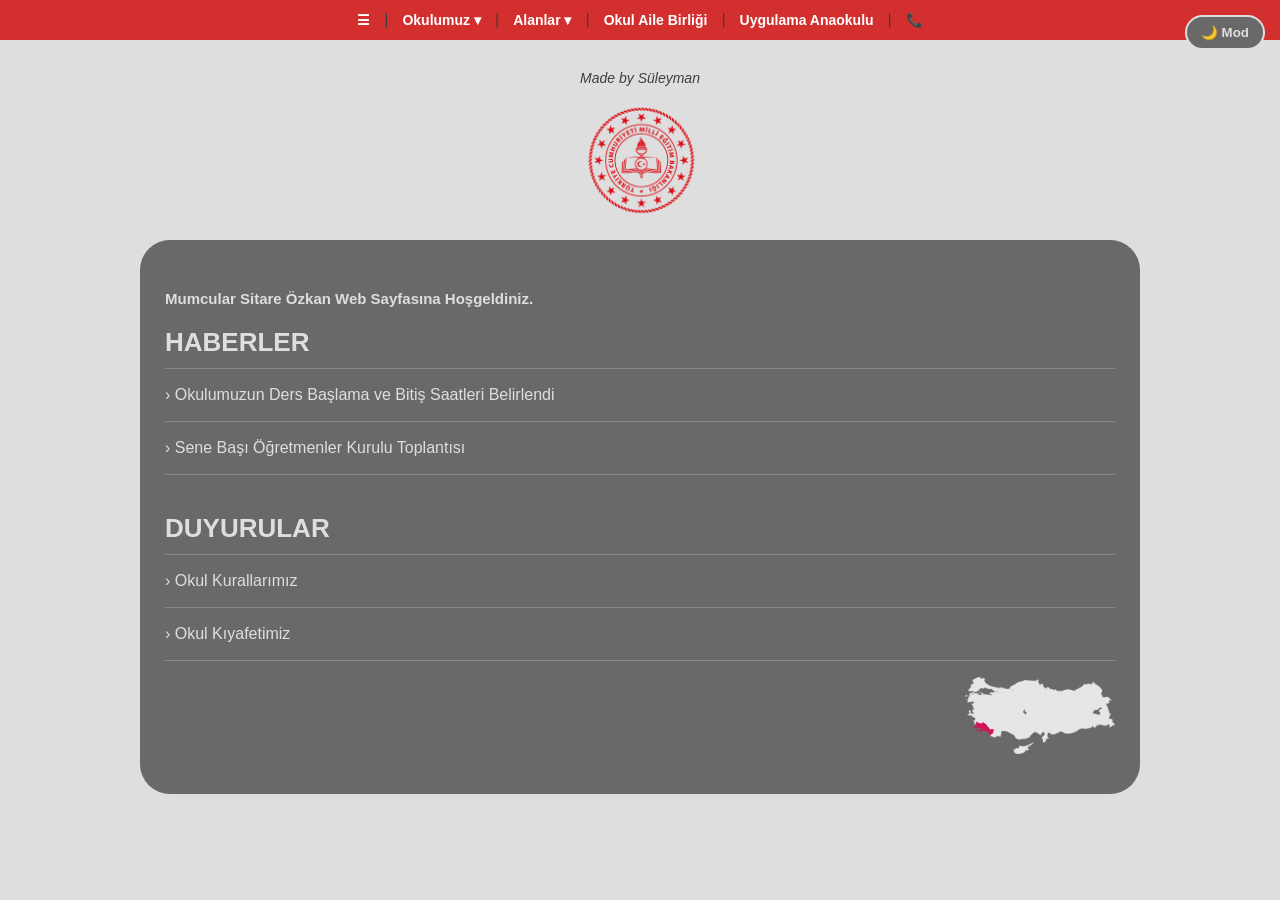
<file: index.html>
<!DOCTYPE html>
<html>
<head>
    <title>Mumcular Sitare Özkan Çok Programlı Anadolu Lisesi</title>
    <meta name="viewport" content="width=device-width, initial-scale=1.0">
    <meta charset="UTF-8">
    <link rel="stylesheet" href="renkler.css">
</head>
<body>

    <!-- ÜST NAVİGASYON MENÜSÜ -->
    <div class="nav-bar">
        <a href="index.html" class="nav-link ikon">☰</a>
        <span class="ayrac">|</span>

        <div class="dropdown">
            <button class="drop-btn">Okulumuz ▾</button>
            <div class="dropdown-menu">
                <a href="mudur.html">Müdür</a>
                <a href="kadromuz.html">Kadromuz</a>
                <a href="tarihce.html">Tarihçe</a>
                <a href="okulumuz-hakkinda.html">Okulumuz Hakkında</a>
            </div>
        </div>
        <span class="ayrac">|</span>

        <div class="dropdown">
            <button class="drop-btn">Alanlar ▾</button>
            <div class="dropdown-menu">
                <a href="elektrik.html">Elektrik</a>
                <a href="bilisim.html">Bilişim</a>
                <a href="cocuk-gelisim.html">Çocuk Gelişim</a>
            </div>
        </div>
        <span class="ayrac">|</span>

        <a href="okul-aile-birligi.html" class="nav-link">Okul Aile Birliği</a>
        <span class="ayrac">|</span>

        <a href="uygulama-anaokulu.html" class="nav-link">Uygulama Anaokulu</a>
        <span class="ayrac">|</span>

        <a href="iletisim.html" class="nav-link ikon">📞</a>
    </div>

    <button id="darkModeToggle" onclick="geceModunuAcKapat()">🌙 Mod</button>

    <p class="imza">Made by Süleyman</p>
    <img src="ataturk.png" alt="AtaturkResmi">
    
    <div class="kutu">
        <h5 class="hoşgeldiniz">Mumcular Sitare Özkan Web Sayfasına Hoşgeldiniz.</h5>
        
        <h1>HABERLER</h1>
        <hr>
        <a href="ders-saatleri.html" target="_blank">› Okulumuzun Ders Başlama ve Bitiş Saatleri Belirlendi</a>
        <hr>
        <a href="ogretmenler-kurulu.html" target="_blank">› Sene Başı Öğretmenler Kurulu Toplantısı</a>
        <hr>

        <br>

        <h1>DUYURULAR</h1>
        <hr>
        <a href="okul-kuralları.html" target="_blank">› Okul Kurallarımız</a>
        <hr>
        <a href="okul-kıyafeti.html" target="_blank">› Okul Kıyafetimiz</a>
        <hr>
        <img class="harita" src="48.png">
    </div>

    <div class="bilgi-paneli">
        <p>derslik: 34</p>
        <p>öğretmen: 65</p>
        <p>öğrenci: 664</p>
    </div>

    <script src="script.js"></script>
</body>
</html>
</file>
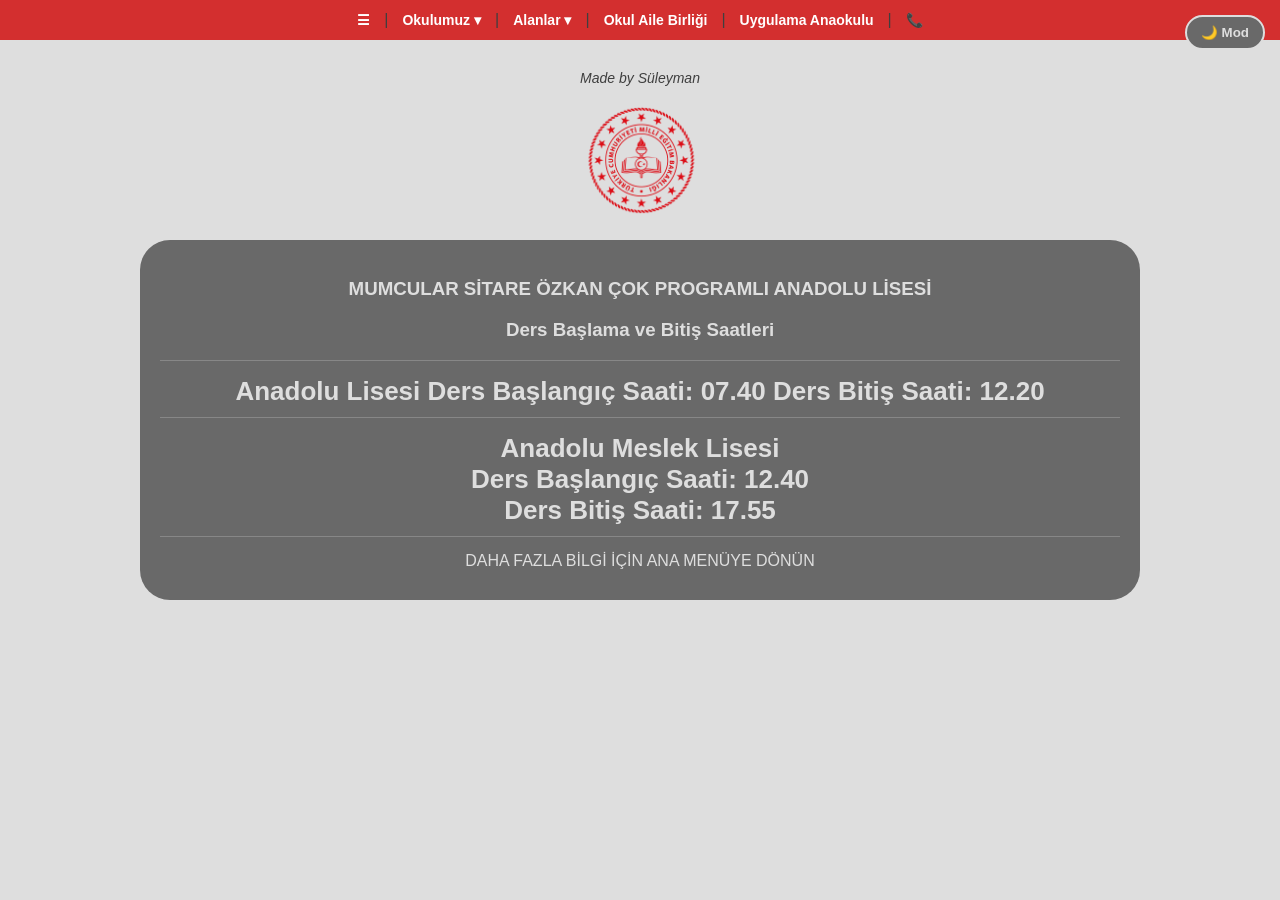
<file: ders-saatleri.html>
<!DOCTYPE html>
<html>
<head>
    <title>DERS SAATLERİ</title>
    <meta name="viewport" content="width=device-width, initial-scale=1.0">
    <meta charset="UTF-8">
    <link rel="stylesheet" href="renkler.css">
    <style>
        body {
            text-align: center;
            margin: 0;
        }

        .kutu {
            width: 90%;
            max-width: 1000px;
            margin: 20px auto;
            background-color: var(--box-bg);
            padding: 20px;
            border-radius: 30px;
            box-sizing: border-box;
            transition: background-color 0.3s ease;
        }

        h3, h1 {
            color: var(--heading-color);
            -webkit-text-fill-color: var(--heading-color);
        }

        .kutu a {
            color: var(--link-color);
            -webkit-text-fill-color: var(--link-color);
            text-decoration: none;
            display: inline-block;
            font-size: 16px;
            padding: 10px 0;
            margin-left: 0px;
        }

        .imza {
            text-align: center;
            font-size: 14px;
            color: #ccc;          
            margin-top: 30px;    
            font-style: italic;   
        }
                 
        img {
            width: 150px !important;    
            max-width: 100% !important;
            height: auto !important;
            display: block !important;
            margin: 15px auto !important;
            border-radius: 20px;
        }
        
        #darkModeToggle {
            position: fixed;
            top: 15px;
            right: 15px;
            background-color: var(--box-bg);
            color: var(--heading-color);
            -webkit-text-fill-color: var(--heading-color);
            border: 2px solid var(--heading-color);
            padding: 8px 14px;
            border-radius: 20px;
            cursor: pointer;
            font-weight: bold;
            z-index: 9999;
        }
    </style>
</head>
<body>

    <!-- ÜST NAVİGASYON MENÜSÜ -->
    <div class="nav-bar">
        <a href="index.html" class="nav-link ikon">☰</a>
        <span class="ayrac">|</span>

        <div class="dropdown">
            <button class="drop-btn">Okulumuz ▾</button>
            <div class="dropdown-menu">
                <a href="mudur.html">Müdür</a>
                <a href="kadromuz.html">Kadromuz</a>
                <a href="tarihce.html">Tarihçe</a>
                <a href="okulumuz-hakkinda.html">Okulumuz Hakkında</a>
            </div>
        </div>
        <span class="ayrac">|</span>

        <div class="dropdown">
            <button class="drop-btn">Alanlar ▾</button>
            <div class="dropdown-menu">
                <a href="elektrik.html">Elektrik</a>
                <a href="bilisim.html">Bilişim</a>
                <a href="cocuk-gelisim.html">Çocuk Gelişim</a>
            </div>
        </div>
        <span class="ayrac">|</span>

        <a href="okul-aile-birligi.html" class="nav-link">Okul Aile Birliği</a>
        <span class="ayrac">|</span>

        <a href="uygulama-anaokulu.html" class="nav-link">Uygulama Anaokulu</a>
        <span class="ayrac">|</span>

        <a href="iletisim.html" class="nav-link ikon">📞</a>
    </div>

    <button id="darkModeToggle" onclick="geceModunuAcKapat()">🌙 Mod</button>

    <p class="imza">Made by Süleyman</p>
    <img src="ataturk.png" alt="AtaturkResmi">
    <div class="kutu">
        <h3>MUMCULAR SİTARE ÖZKAN ÇOK PROGRAMLI ANADOLU LİSESİ</h3>
        <h3>Ders Başlama ve Bitiş Saatleri</h3>
        <hr>
        <h1>Anadolu Lisesi Ders Başlangıç Saati: 07.40 Ders Bitiş Saati: 12.20</h1>
        <hr>
        <h1>Anadolu Meslek Lisesi<br>Ders Başlangıç Saati: 12.40<br>Ders Bitiş Saati: 17.55</h1>
        <hr>
        <a href="index.html">DAHA FAZLA BİLGİ İÇİN ANA MENÜYE DÖNÜN</a>
    </div>

    <script>
        function geceModunuAcKapat() {
            document.body.classList.toggle('dark-mode');
            const btn = document.getElementById('darkModeToggle');
            
            if (document.body.classList.contains('dark-mode')) {
                btn.innerHTML = "☀️ Mod";
                localStorage.setItem('theme', 'dark');
            } else {
                btn.innerHTML = "🌙 Mod";
                localStorage.setItem('theme', 'light');
            }
        }

        window.onload = function() {
            if (localStorage.getItem('theme') === 'dark') {
                document.body.classList.add('dark-mode');
                const btn = document.getElementById('darkModeToggle');
                if (btn) btn.innerHTML = "☀️ Mod";
            }
        }
    </script>
</body>
</html>
</file>
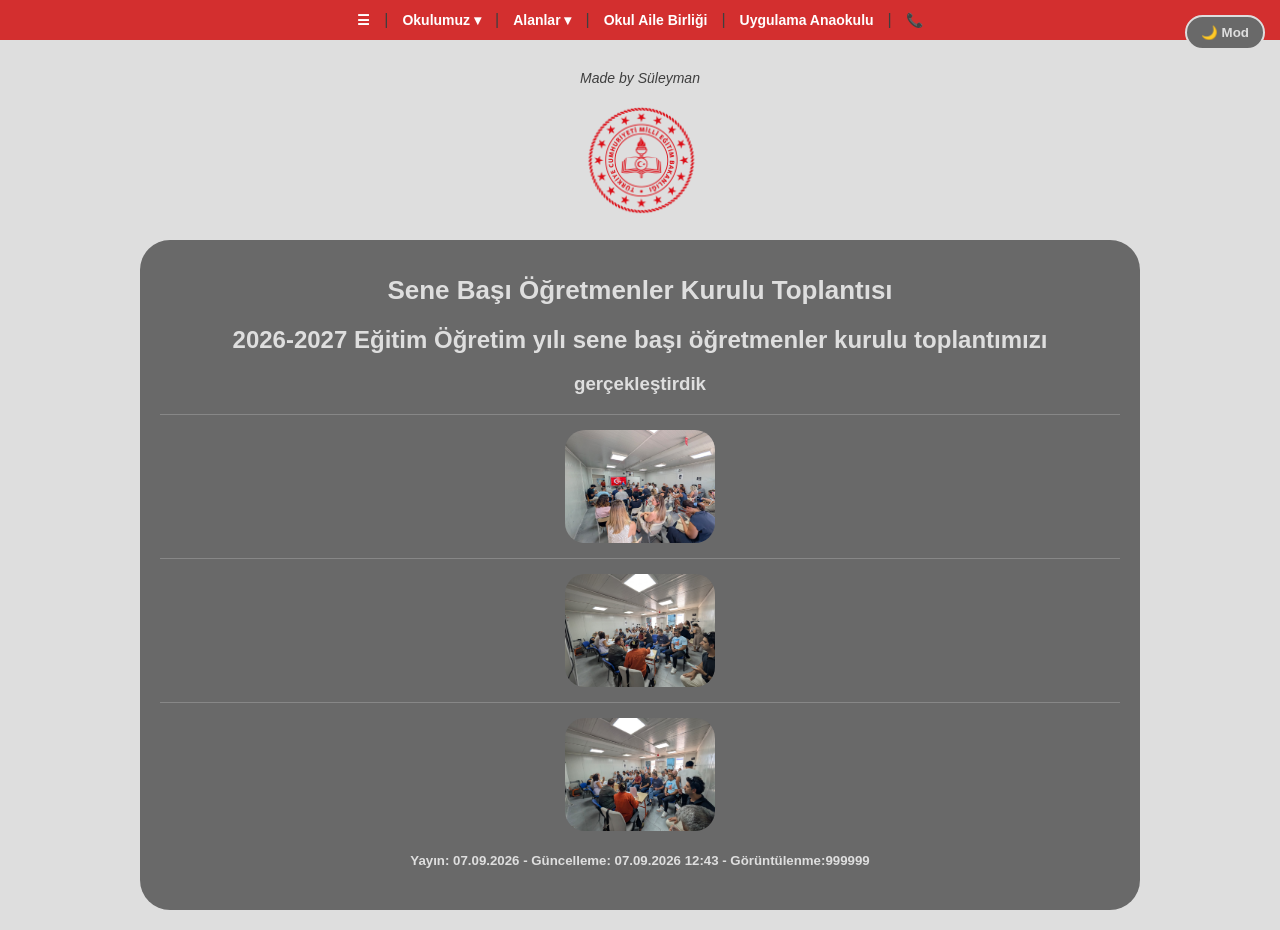
<file: ogretmenler-kurulu.html>
<!DOCTYPE html>
<html>
<head>
    <title>Sene Başı Öğretmenler Kurulu Toplantısı</title>
    <meta name="viewport" content="width=device-width, initial-scale=1.0">
    <meta charset="UTF-8">
    <link rel="stylesheet" href="renkler.css">
    <style>
        body {
            margin: 0;
        }

        .kutu {
            width: 90%;
            max-width: 1000px;
            margin: 20px auto;
            background-color: var(--box-bg);
            padding: 20px;
            border-radius: 30px;
            box-sizing: border-box;
            transition: background-color 0.3s ease;
        }

        h1, h2, h3, h5 {
            text-align: center;
            margin-left: 0;
            color: var(--heading-color);
            -webkit-text-fill-color: var(--heading-color);
        }

        .kutu a {
            color: var(--link-color);
            -webkit-text-fill-color: var(--link-color);
            text-decoration: none;
        }

        .imza {
            text-align: center;
            font-size: 14px;
            color: #ccc;          
            margin-top: 30px;    
            font-style: italic;   
        }

        .AtaturkResmi {
            width: 150px !important;    
            max-width: 100% !important;
            height: auto !important;
            display: block !important;
            margin: 15px auto !important; 
            border-radius: 20px;
        }

        .kutu img {
            max-width: 100%;
            height: auto;
            display: block;
            margin: 0 auto;
            border-radius: 20px;
        }

        #darkModeToggle {
            position: fixed;
            top: 15px;
            right: 15px;
            background-color: var(--box-bg);
            color: var(--heading-color);
            -webkit-text-fill-color: var(--heading-color);
            border: 2px solid var(--heading-color);
            padding: 8px 14px;
            border-radius: 20px;
            cursor: pointer;
            font-weight: bold;
            z-index: 9999;
        }
    </style>
</head>
<body>

    <!-- ÜST NAVİGASYON MENÜSÜ -->
    <div class="nav-bar">
        <a href="index.html" class="nav-link ikon">☰</a>
        <span class="ayrac">|</span>

        <div class="dropdown">
            <button class="drop-btn">Okulumuz ▾</button>
            <div class="dropdown-menu">
                <a href="mudur.html">Müdür</a>
                <a href="kadromuz.html">Kadromuz</a>
                <a href="tarihce.html">Tarihçe</a>
                <a href="okulumuz-hakkinda.html">Okulumuz Hakkında</a>
            </div>
        </div>
        <span class="ayrac">|</span>

        <div class="dropdown">
            <button class="drop-btn">Alanlar ▾</button>
            <div class="dropdown-menu">
                <a href="elektrik.html">Elektrik</a>
                <a href="bilisim.html">Bilişim</a>
                <a href="cocuk-gelisim.html">Çocuk Gelişim</a>
            </div>
        </div>
        <span class="ayrac">|</span>

        <a href="okul-aile-birligi.html" class="nav-link">Okul Aile Birliği</a>
        <span class="ayrac">|</span>

        <a href="uygulama-anaokulu.html" class="nav-link">Uygulama Anaokulu</a>
        <span class="ayrac">|</span>

        <a href="iletisim.html" class="nav-link ikon">📞</a>
    </div>

    <button id="darkModeToggle" onclick="geceModunuAcKapat()">🌙 Mod</button>

    <p class="imza">Made by Süleyman</p>
    <img src="ataturk.png" alt="atatürk" class="AtaturkResmi">
    
    <div class="kutu">
        <h1>Sene Başı Öğretmenler Kurulu Toplantısı</h1>
        <h2>2026-2027 Eğitim Öğretim yılı sene başı öğretmenler kurulu toplantımızı</h2>
        <h3>gerçekleştirdik</h3>
        <hr>
        <img src="okul kurulu.jpg" alt="okul kurulu" width="500">
        <hr>
        <img src="okul-kurulu 2.jpg" alt="›Okulumuzun kurulu" width="500">
        <hr>
        <img src="okul kurulu 3.jpg" alt="okul kurulu" width="500">
        <h5>Yayın: 07.09.2026 - Güncelleme: 07.09.2026 12:43 - Görüntülenme:999999</h5>
    </div>

    <script>
        function geceModunuAcKapat() {
            document.body.classList.toggle('dark-mode');
            const btn = document.getElementById('darkModeToggle');
            
            if (document.body.classList.contains('dark-mode')) {
                btn.innerHTML = "☀️ Mod";
                localStorage.setItem('theme', 'dark');
            } else {
                btn.innerHTML = "🌙 Mod";
                localStorage.setItem('theme', 'light');
            }
        }

        window.onload = function() {
            if (localStorage.getItem('theme') === 'dark') {
                document.body.classList.add('dark-mode');
                const btn = document.getElementById('darkModeToggle');
                if (btn) btn.innerHTML = "☀️ Mod";
            }
        }
    </script>
</body>
</html>
</file>
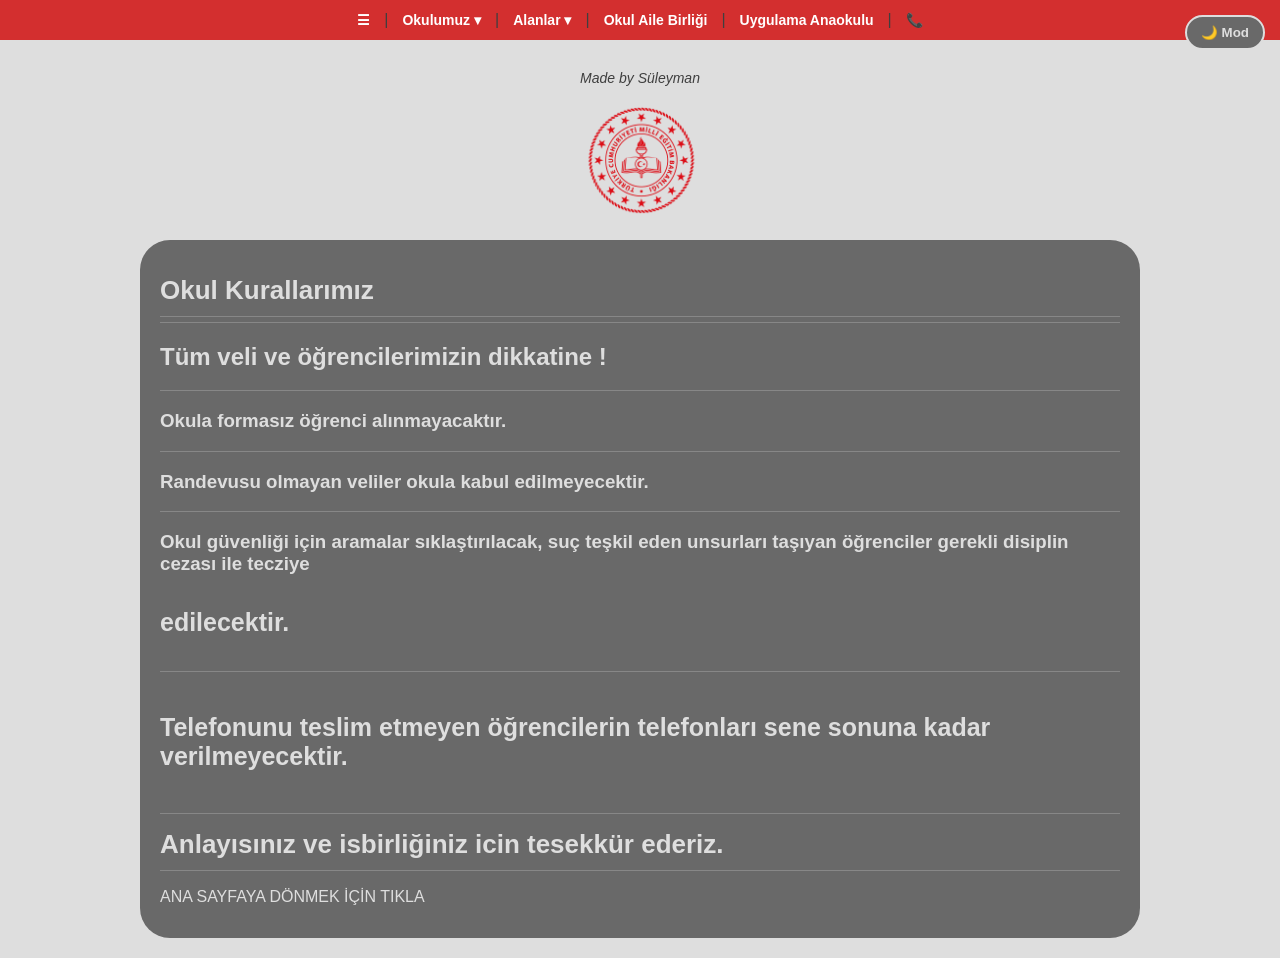
<file: okul-kuralları.html>
<!DOCTYPE html>
<html>
<head>
    <title>Okul Kurallarımız</title>
    <meta name="viewport" content="width=device-width, initial-scale=1.0">
    <meta charset="UTF-8">
    <link rel="stylesheet" href="renkler.css">
    <style>
        body {
            margin: 0;
        }

        .kutu {
            width: 90%;
            max-width: 1000px;
            margin: 20px auto;
            background-color: var(--box-bg);
            padding: 20px;
            border-radius: 30px;
            box-sizing: border-box;
            transition: background-color 0.3s ease;
        }

        h1, h2, h3, h5 {
            color: var(--heading-color);
            -webkit-text-fill-color: var(--heading-color);
        }

        h4 {
            font-size: 25px;
            color: var(--heading-color);
            -webkit-text-fill-color: var(--heading-color);
        }

        h5 {
            font-size: 25px;
        }

        .kutu a {
            color: var(--link-color);
            -webkit-text-fill-color: var(--link-color);
            text-decoration: none;
            display: inline-block;
        }

        .imza {
            text-align: center;
            font-size: 14px;
            color: #ccc;          
            margin-top: 30px;    
            font-style: italic;   
        }

        .AtaturkResmi {
            width: 150px !important;    
            max-width: 100% !important;
            height: auto !important;
            display: block !important;
            margin: 15px auto !important; 
            border-radius: 20px;
        }

        #darkModeToggle {
            position: fixed;
            top: 15px;
            right: 15px;
            background-color: var(--box-bg);
            color: var(--heading-color);
            -webkit-text-fill-color: var(--heading-color);
            border: 2px solid var(--heading-color);
            padding: 8px 14px;
            border-radius: 20px;
            cursor: pointer;
            font-weight: bold;
            z-index: 9999;
        }
    </style>
</head>
<body>

    <!-- ÜST NAVİGASYON MENÜSÜ -->
    <div class="nav-bar">
        <a href="index.html" class="nav-link ikon">☰</a>
        <span class="ayrac">|</span>

        <div class="dropdown">
            <button class="drop-btn">Okulumuz ▾</button>
            <div class="dropdown-menu">
                <a href="mudur.html">Müdür</a>
                <a href="kadromuz.html">Kadromuz</a>
                <a href="tarihce.html">Tarihçe</a>
                <a href="okulumuz-hakkinda.html">Okulumuz Hakkında</a>
            </div>
        </div>
        <span class="ayrac">|</span>

        <div class="dropdown">
            <button class="drop-btn">Alanlar ▾</button>
            <div class="dropdown-menu">
                <a href="elektrik.html">Elektrik</a>
                <a href="bilisim.html">Bilişim</a>
                <a href="cocuk-gelisim.html">Çocuk Gelişim</a>
            </div>
        </div>
        <span class="ayrac">|</span>

        <a href="okul-aile-birligi.html" class="nav-link">Okul Aile Birliği</a>
        <span class="ayrac">|</span>

        <a href="uygulama-anaokulu.html" class="nav-link">Uygulama Anaokulu</a>
        <span class="ayrac">|</span>

        <a href="iletisim.html" class="nav-link ikon">📞</a>
    </div>

    <button id="darkModeToggle" onclick="geceModunuAcKapat()">🌙 Mod</button>

    <p class="imza">Made by Süleyman</p>
    <img src="ataturk.png" alt="atatürk" class="AtaturkResmi">
    
    <div class="kutu">
        <h1>Okul Kurallarımız</h1>
        <hr>
        <hr>
        <h2>Tüm veli ve öğrencilerimizin dikkatine !</h2>
        <hr>
        <h3>Okula formasız öğrenci alınmayacaktır.</h3>
        <hr>
        <h3>Randevusu olmayan veliler okula kabul edilmeyecektir.</h3>
        <hr>
        <h3>Okul güvenliği için aramalar sıklaştırılacak, suç teşkil eden unsurları taşıyan öğrenciler gerekli disiplin cezası ile tecziye</h3>
        <h4>edilecektir.</h4>
        <hr>
        <h5>Telefonunu teslim etmeyen öğrencilerin telefonları sene sonuna kadar verilmeyecektir.</h5>
        <hr>
        <h1>Anlayısınız ve isbirliğiniz icin tesekkür ederiz.</h1>
        <hr>
        <a href="index.html">ANA SAYFAYA DÖNMEK İÇİN TIKLA</a>
    </div>

    <script>
        function geceModunuAcKapat() {
            document.body.classList.toggle('dark-mode');
            const btn = document.getElementById('darkModeToggle');
            
            if (document.body.classList.contains('dark-mode')) {
                btn.innerHTML = "☀️ Mod";
                localStorage.setItem('theme', 'dark');
            } else {
                btn.innerHTML = "🌙 Mod";
                localStorage.setItem('theme', 'light');
            }
        }

        window.onload = function() {
            if (localStorage.getItem('theme') === 'dark') {
                document.body.classList.add('dark-mode');
                const btn = document.getElementById('darkModeToggle');
                if (btn) btn.innerHTML = "☀️ Mod";
            }
        }
    </script>
</body>
</html>
</file>
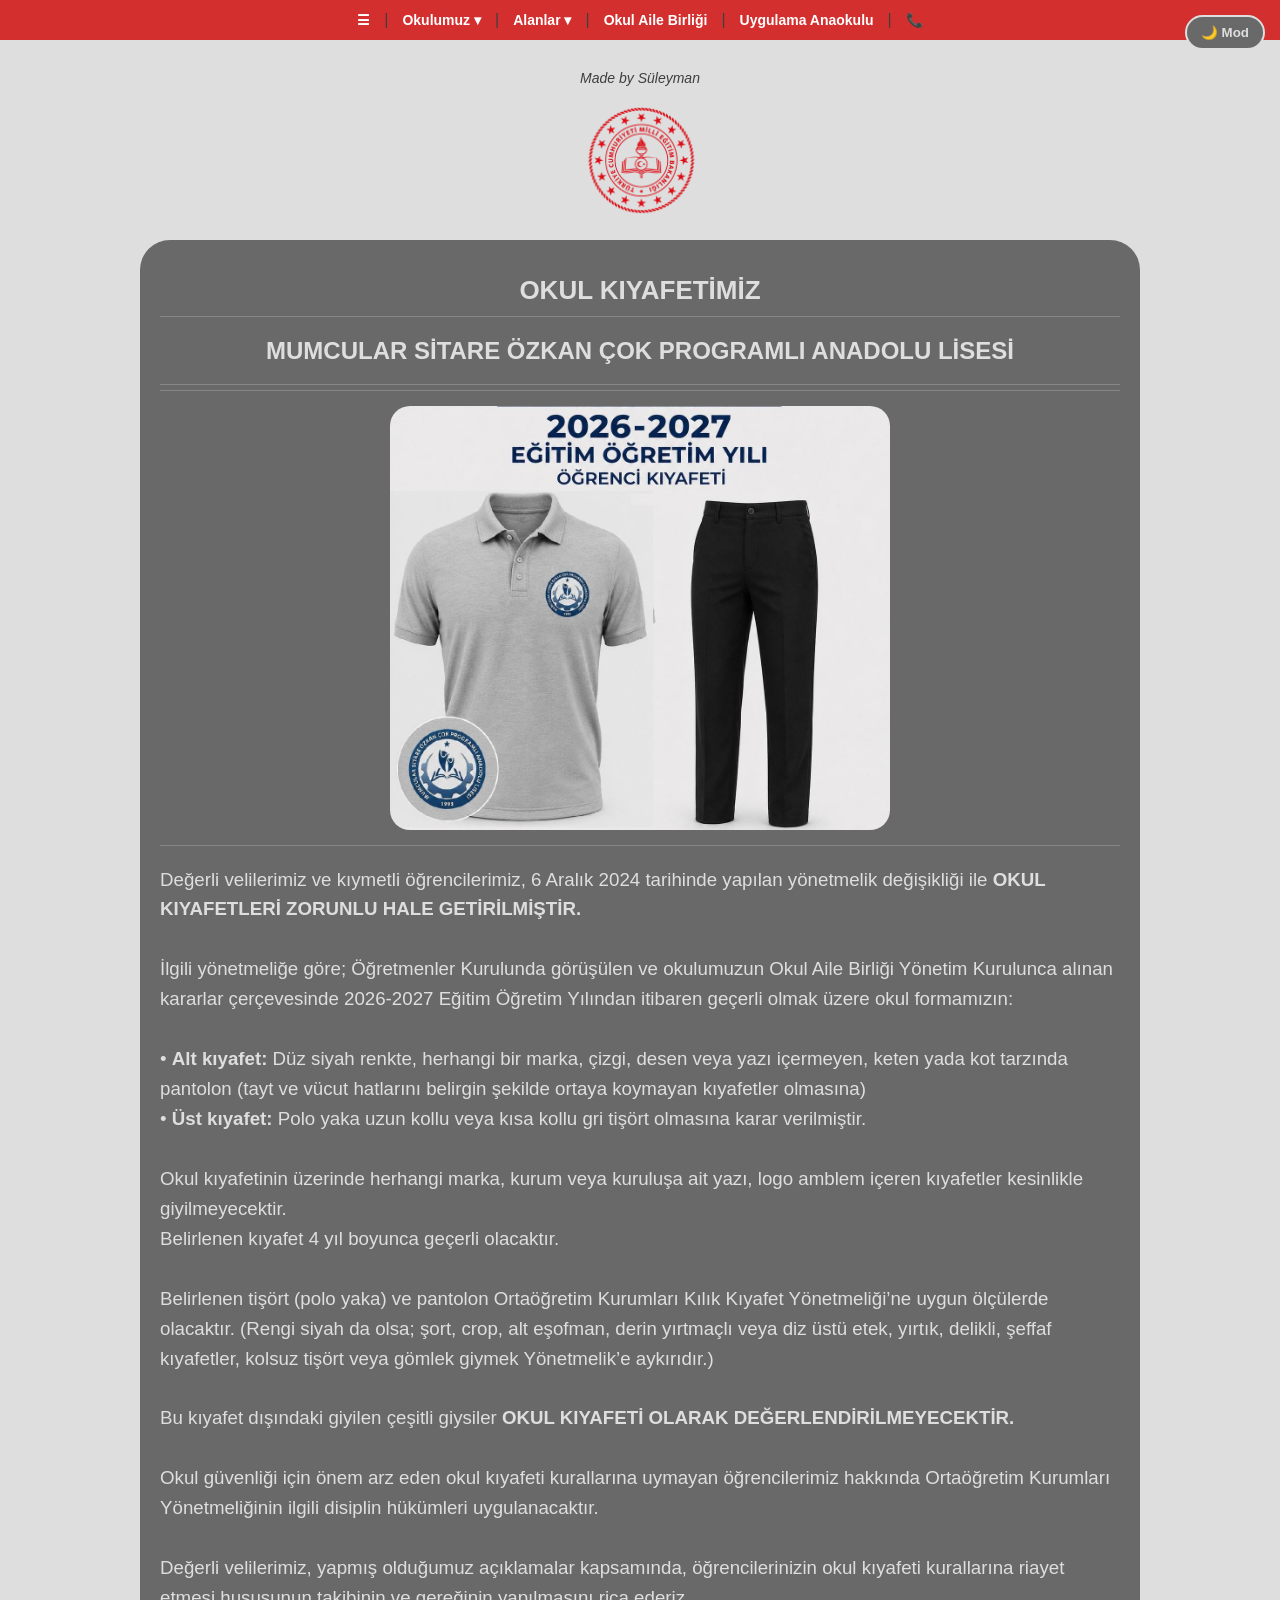
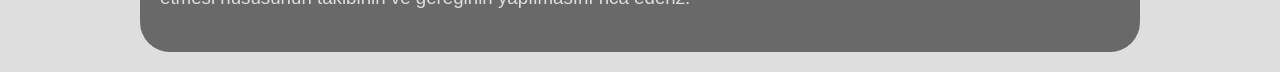
<file: okul-kıyafeti.html>
<!DOCTYPE html>
<html>
<head>
    <title>Okul Kıyafetimiz</title>
    <meta name="viewport" content="width=device-width, initial-scale=1.0">
    <meta charset="UTF-8">
    <link rel="stylesheet" href="renkler.css">
    <style>
        body {
            margin: 0;
        }

        .kutu {
            width: 90%;
            max-width: 1000px;
            margin: 20px auto;
            background-color: var(--box-bg);
            padding: 20px;
            border-radius: 30px;
            box-sizing: border-box;
            transition: background-color 0.3s ease;
        }

        .imza {
            text-align: center;
            font-size: 14px;
            color: #ccc;          
            margin-top: 30px;    
            font-style: italic;   
        }

        img {
            width: 150px;
            height: auto;
            display: block;
            margin: 15px auto;
            border-radius: 20px;
        }

        h1, h2 {
            text-align: center;
            margin-left: 0;
            margin-right: 0;
            color: var(--heading-color);
            -webkit-text-fill-color: var(--heading-color);
        }

        h3 {
            color: var(--heading-color);
            -webkit-text-fill-color: var(--heading-color);
            font-weight: normal;
            line-height: 1.6;
            text-align: left;
        }

        .forma {
            width: 80% !important;
            max-width: 500px !important;
            height: auto !important;
        } 

        #darkModeToggle {
            position: fixed;
            top: 15px;
            right: 15px;
            background-color: var(--box-bg);
            color: var(--heading-color);
            -webkit-text-fill-color: var(--heading-color);
            border: 2px solid var(--heading-color);
            padding: 8px 14px;
            border-radius: 20px;
            cursor: pointer;
            font-weight: bold;
            z-index: 9999;
        }
    </style>
</head>
<body>

    <!-- ÜST NAVİGASYON MENÜSÜ -->
    <div class="nav-bar">
        <a href="index.html" class="nav-link ikon">☰</a>
        <span class="ayrac">|</span>

        <div class="dropdown">
            <button class="drop-btn">Okulumuz ▾</button>
            <div class="dropdown-menu">
                <a href="mudur.html">Müdür</a>
                <a href="kadromuz.html">Kadromuz</a>
                <a href="tarihce.html">Tarihçe</a>
                <a href="okulumuz-hakkinda.html">Okulumuz Hakkında</a>
            </div>
        </div>
        <span class="ayrac">|</span>

        <div class="dropdown">
            <button class="drop-btn">Alanlar ▾</button>
            <div class="dropdown-menu">
                <a href="elektrik.html">Elektrik</a>
                <a href="bilisim.html">Bilişim</a>
                <a href="cocuk-gelisim.html">Çocuk Gelişim</a>
            </div>
        </div>
        <span class="ayrac">|</span>

        <a href="okul-aile-birligi.html" class="nav-link">Okul Aile Birliği</a>
        <span class="ayrac">|</span>

        <a href="uygulama-anaokulu.html" class="nav-link">Uygulama Anaokulu</a>
        <span class="ayrac">|</span>

        <a href="iletisim.html" class="nav-link ikon">📞</a>
    </div>

    <button id="darkModeToggle" onclick="geceModunuAcKapat()">🌙 Mod</button>

    <p class="imza">Made by Süleyman</p>
    <img src="ataturk.png" alt="meb">
    <div class="kutu"> 
        <h1>OKUL KIYAFETİMİZ</h1>
        <hr>
        <h2>MUMCULAR SİTARE ÖZKAN ÇOK PROGRAMLI ANADOLU LİSESİ</h2>
        <hr>
        <hr>
        <img src="forma.jpg" alt="forma" class="forma">
        <hr>
        <h3>
            Değerli velilerimiz ve kıymetli öğrencilerimiz, 6 Aralık 2024 tarihinde yapılan yönetmelik değişikliği ile <strong>OKUL KIYAFETLERİ ZORUNLU HALE GETİRİLMİŞTİR.</strong><br><br>
            İlgili yönetmeliğe göre; Öğretmenler Kurulunda görüşülen ve okulumuzun Okul Aile Birliği Yönetim Kurulunca alınan kararlar çerçevesinde 2026-2027 Eğitim Öğretim Yılından itibaren geçerli olmak üzere okul formamızın:<br><br>
            • <strong>Alt kıyafet:</strong> Düz siyah renkte, herhangi bir marka, çizgi, desen veya yazı içermeyen, keten yada kot tarzında pantolon (tayt ve vücut hatlarını belirgin şekilde ortaya koymayan kıyafetler olmasına)<br>
            • <strong>Üst kıyafet:</strong> Polo yaka uzun kollu veya kısa kollu gri tişört olmasına karar verilmiştir.<br><br>
            Okul kıyafetinin üzerinde herhangi marka, kurum veya kuruluşa ait yazı, logo amblem içeren kıyafetler kesinlikle giyilmeyecektir.<br>
            Belirlenen kıyafet 4 yıl boyunca geçerli olacaktır.<br><br>
            Belirlenen tişört (polo yaka) ve pantolon Ortaöğretim Kurumları Kılık Kıyafet Yönetmeliği’ne uygun ölçülerde olacaktır. (Rengi siyah da olsa; şort, crop, alt eşofman, derin yırtmaçlı veya diz üstü etek, yırtık, delikli, şeffaf kıyafetler, kolsuz tişört veya gömlek giymek Yönetmelik’e aykırıdır.)<br><br>
            Bu kıyafet dışındaki giyilen çeşitli giysiler <strong>OKUL KIYAFETİ OLARAK DEĞERLENDİRİLMEYECEKTİR.</strong><br><br>
            Okul güvenliği için önem arz eden okul kıyafeti kurallarına uymayan öğrencilerimiz hakkında Ortaöğretim Kurumları Yönetmeliğinin ilgili disiplin hükümleri uygulanacaktır.<br><br>
            Değerli velilerimiz, yapmış olduğumuz açıklamalar kapsamında, öğrencilerinizin okul kıyafeti kurallarına riayet etmesi hususunun takibinin ve gereğinin yapılmasını rica ederiz.
        </h3>
    </div>

    <script>
        function geceModunuAcKapat() {
            document.body.classList.toggle('dark-mode');
            const btn = document.getElementById('darkModeToggle');
            
            if (document.body.classList.contains('dark-mode')) {
                btn.innerHTML = "☀️ Mod";
                localStorage.setItem('theme', 'dark');
            } else {
                btn.innerHTML = "🌙 Mod";
                localStorage.setItem('theme', 'light');
            }
        }

        window.onload = function() {
            if (localStorage.getItem('theme') === 'dark') {
                document.body.classList.add('dark-mode');
                const btn = document.getElementById('darkModeToggle');
                if (btn) btn.innerHTML = "☀️ Mod";
            }
        }
    </script>
</body>
</html>
</file>
<file: renkler.css>
:root {
            --bg-color: #dedede;
            --box-bg: dimgray;
            --text-color: #3f3f3f;
            --heading-color: #dedede;
            --link-color: #dedede;
        }

        body.dark-mode {
            --bg-color: #121212;
            --box-bg: #1e1e1e;
            --text-color: #e0e0e0;
            --heading-color: #dedede;
            --link-color: #dedede;
        }

        body {
            background-color: var(--bg-color);
            color: var(--text-color);
            -webkit-text-fill-color: var(--text-color);
            margin: 0;
            transition: background-color 0.3s ease, color 0.3s ease;
            font-family: Arial, sans-serif;
            overflow-x: hidden;
        }

        .kutu {
            width: 90%;
            max-width: 1000px;
            margin: 20px auto;
            background-color: var(--box-bg);
            padding: 25px;
            border-radius: 30px;
            box-sizing: border-box;
            transition: background-color 0.3s ease;
        }

        h1 {
            color: var(--heading-color);
            -webkit-text-fill-color: var(--heading-color);
            margin-top: 15px;
            margin-bottom: 10px;
            font-size: 26px;
        }

        h5, p, span, li {
            color: var(--text-color);
            -webkit-text-fill-color: var(--text-color);
        }

        .hoşgeldiniz {
            color: var(--heading-color);
            -webkit-text-fill-color: var(--heading-color);
            font-size: 15px;
            margin-bottom: 20px;
        }

        a {
            color: var(--link-color);
            -webkit-text-fill-color: var(--link-color);
            text-decoration: none;
            display: block;
            font-size: 16px;
            padding: 12px 0;
            transition: transform 0.2s ease, opacity 0.2s ease;
        }

        a:hover {
            transform: translateX(6px); 
            opacity: 0.9;
        }

        .imza {
            text-align: center;
            font-size: 14px;
            color: #ccc;           
            margin-top: 30px;    
            font-style: italic;   
        }
                 
        img {
            width: 150px !important;    
            max-width: 100% !important;
            height: auto !important;
            display: block !important;
            margin: 15px auto !important;
            border-radius: 20px;
        }

        #darkModeToggle {
            position: fixed;
            top: 15px;
            right: 15px;
            background-color: var(--box-bg);
            color: var(--heading-color);
            -webkit-text-fill-color: var(--heading-color);
            border: 2px solid var(--heading-color);
            padding: 8px 14px;
            border-radius: 20px;
            cursor: pointer;
            font-weight: bold;
            z-index: 9999;
        }

        hr {
            border: 0;
            border-top: 1px solid rgba(255,255,255,0.2);
            margin: 5px 0;
        }
        
        .bilgi-paneli {
            margin-left: 1470px;
            margin-top: -390px;
            font-size: 16px;
            font-family: 'Inter', sans-serif;
        }
        
        .harita {
            display: block;
            position: relative;
            left: 400px; 
            top: 0px;
        }

        /* --- MOBİL OPTİMİZASYON (TELEFON UYUMU) --- */
        @media screen and (max-width: 1200px) {
            .bilgi-paneli {
                margin-left: auto;
                margin-top: 20px;
                text-align: center;
            }
        }

        @media screen and (max-width: 768px) {
            body {
                padding: 10px;
            }

            .kutu {
                width: 100% !important;
                margin: 10px auto !important;
                padding: 15px !important;
            }

            .bilgi-paneli {
                margin-left: 0 !important;
                margin-top: 20px !important;
                text-align: center;
                width: 100%;
            }

            .harita {
                position: static !important;
                left: 0 !important;
                margin: 20px auto !important;
                display: block;
            }
        }
        /* --- ÜST MENÜ DÜZELTME (ÇAKIŞMALARI ENGELLEME) --- */
.nav-bar {
    background-color: #d32f2f !important;
    display: flex !important;
    flex-direction: row !important;
    justify-content: center !important;
    align-items: center !important;
    flex-wrap: wrap !important;
    padding: 6px 12px !important;
    width: 100% !important;
    box-sizing: border-box !important;
    margin-bottom: 10px !important;
}

.nav-bar a.nav-link, 
.nav-bar .drop-btn {
    display: inline-block !important;
    color: #ffffff !important;
    -webkit-text-fill-color: #ffffff !important;
    text-decoration: none !important;
    font-size: 14px !important;
    font-weight: bold !important;
    padding: 6px 10px !important;
    background: transparent !important;
    border: none !important;
    cursor: pointer !important;
    font-family: Arial, sans-serif !important;
    transform: none !important;
}

.nav-bar a.nav-link:hover, 
.nav-bar .drop-btn:hover {
    opacity: 0.8 !important;
    transform: none !important;
}

.nav-bar .ayrac {
    display: inline-block !important;
    color: rgba(255, 255, 255, 0.5) !important;
    margin: 0 4px !important;
}

.nav-bar .dropdown {
    position: relative !important;
    display: inline-block !important;
}

.nav-bar .dropdown-menu {
    display: none;
    position: absolute !important;
    background-color: #222222 !important;
    min-width: 170px !important;
    box-shadow: 0px 6px 12px rgba(0,0,0,0.4) !important;
    border-radius: 6px !important;
    z-index: 1000 !important;
    top: 100% !important;
    left: 0 !important;
    padding: 6px 0 !important;
}

.nav-bar .dropdown-menu a {
    display: block !important;
    color: #e0e0e0 !important;
    -webkit-text-fill-color: #e0e0e0 !important;
    padding: 8px 14px !important;
    text-decoration: none !important;
    font-size: 13px !important;
    border-bottom: 1px solid rgba(255, 255, 255, 0.05) !important;
}

.nav-bar .dropdown-menu a:last-child {
    border-bottom: none !important;
}

.nav-bar .dropdown-menu a:hover {
    background-color: #333333 !important;
    padding-left: 16px !important;
}

.nav-bar .dropdown:hover .dropdown-menu {
    display: block !important;
}

/* MOBİL GÖRÜNÜM DÜZELTME */
@media screen and (max-width: 768px) {
    .nav-bar {
        flex-direction: column !important;
        padding: 8px !important;
    }

    .nav-bar .ayrac {
        display: none !important;
    }

    .nav-bar a.nav-link, 
    .nav-bar .drop-btn {
        display: block !important;
        width: 100% !important;
        text-align: center !important;
        padding: 8px 0 !important;
        border-bottom: 1px solid rgba(255,255,255,0.1) !important;
    }

    .nav-bar .dropdown {
        width: 100% !important;
        text-align: center !important;
    }

    .nav-bar .dropdown-menu {
        position: static !important;
        width: 100% !important;
        box-shadow: none !important;
        background-color: rgba(0,0,0,0.25) !important;
    }
}
</file>
